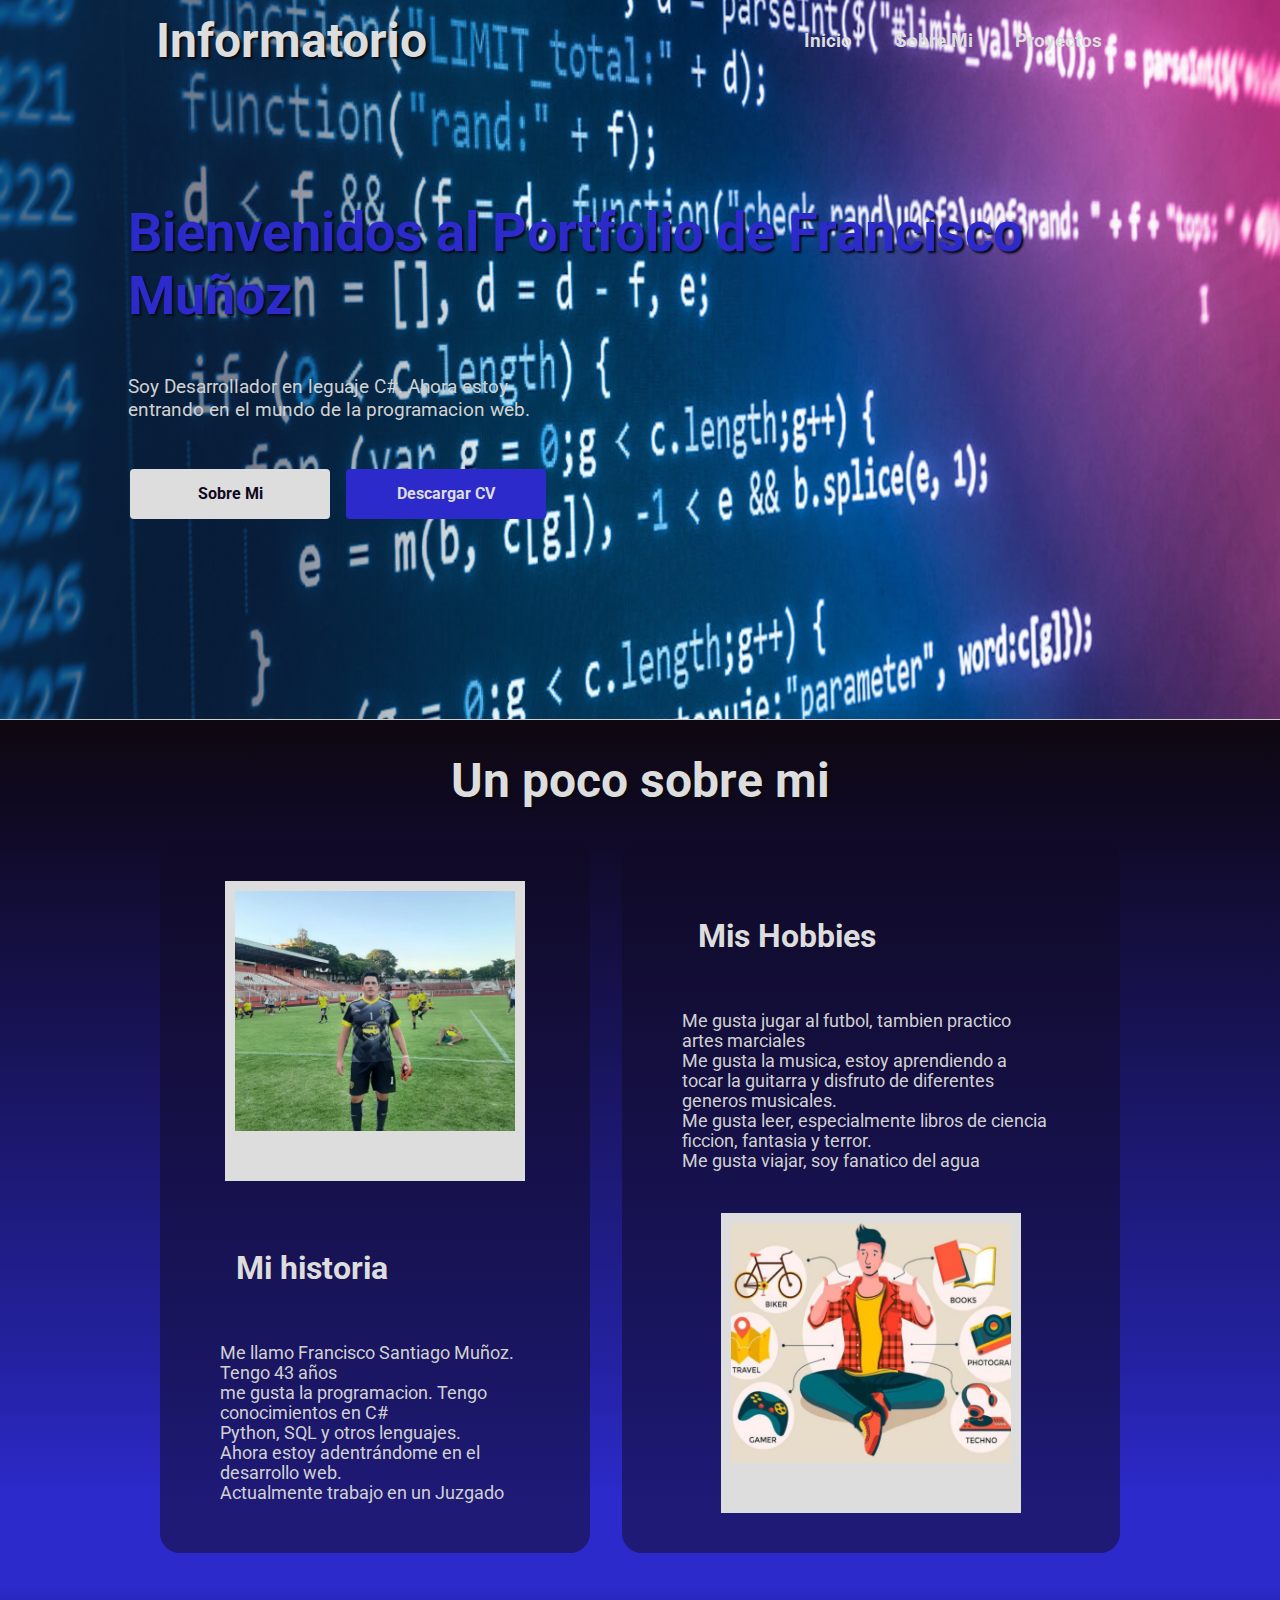
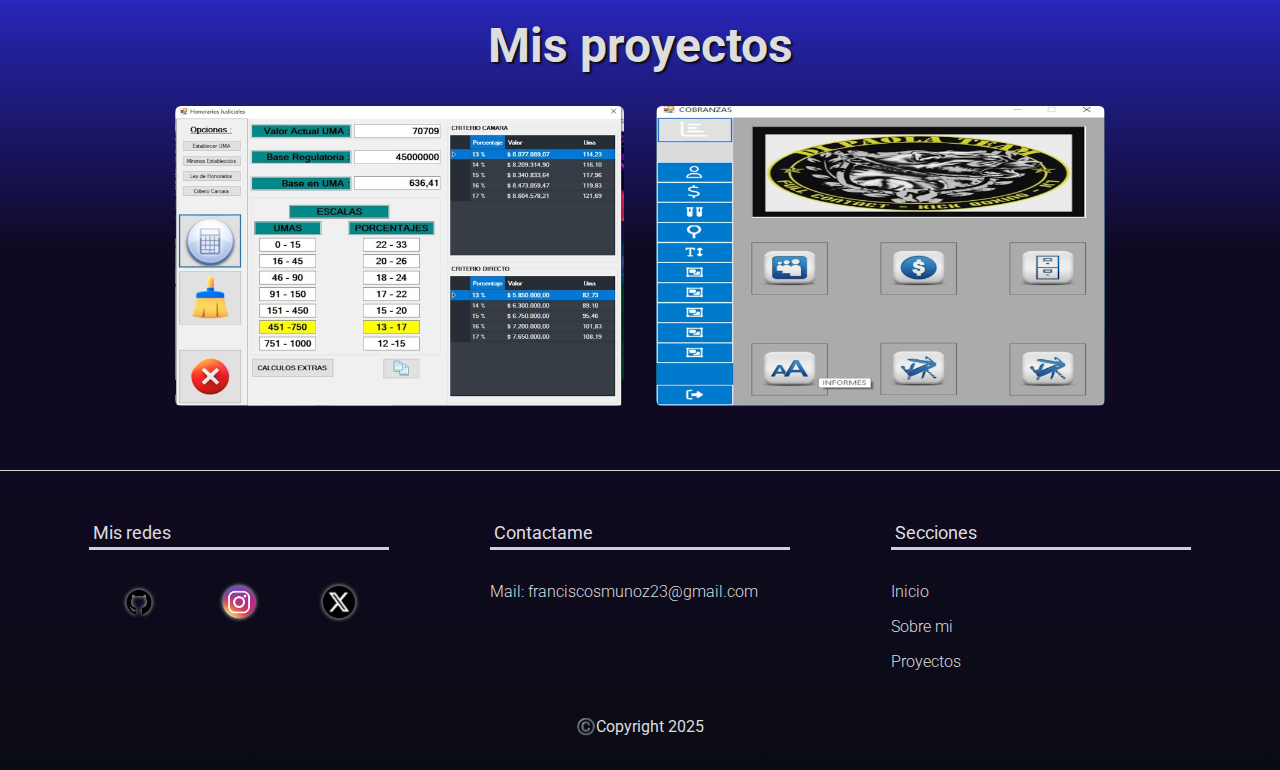
<file: index.html>
<!DOCTYPE html>
<html lang="es-ar">
<head>
    <meta charset="UTF-8">
    <meta name="viewport" content="width=device-width, initial-scale=1.0">
    <title>PORTFOLIO FRANCISCO MUÑOZ</title>
    <link rel="stylesheet" href="./style.css">
    <link rel="shortcut icon" href="favicon.ico" type="image/x-icon">
    <link rel="preconnect" href="https://fonts.googleapis.com">
    <link rel="preconnect" href="https://fonts.gstatic.com" crossorigin>
    <link href="https://fonts.googleapis.com/css2?family=Roboto:wght@300;400;700&display=swap" rel="stylesheet">
</head>
<body class="scroll">
<!-- Cabecera -->
    <header class="encabezado">
        <nav class="navegacion">
            <a class="navegacion__enlace" href="#presentacion">
                <h2 class="navegacion__titulo">Informatorio</h2>
                <ul class="enlaces">
                    <li class="enlaces__item">
                        <a class="enlaces__enlace" href="#presentacion">Inicio</a>
                    </li>
                    <li class="enlaces__item">
                        <a class="enlaces__enlace" href="#sobre-mi">Sobre Mi</a>
                    </li>
                    <li class="enlaces__item">
                        <a class="enlaces__enlace" href="#proyectos">Proyectos</a>
                    </li>
                </ul>
            </a>
        </nav>
    </header>
<!-- Main -->
    <main class="principal">
        <section class="presentacion" id="presentacion">
            <div class="presentacion__contenedor_info">
                <h1 class="presentacion__titulo">Bienvenidos al Portfolio de Francisco Muñoz</h1>
                    <p class="presentacion__parrafo">Soy Desarrollador en leguaje C#. Ahora estoy entrando en el mundo de la programacion web.</p>
                <div class="presentacion__contenedor_botones">
                    <a href="#sobre-mi" class="boton" role="button">Sobre Mi</a>
                    <a href="./assets/docs/CV.pdf" target="_blank" class="boton boton_oscuro" role="button">Descargar CV</a>
                </div>
            </div>
        </section>
<!-- Historia Personal Sobre Mi -->
        <article class="articulo sobre_mi" id="sobre-mi">
            <h2 class="articulo__titulo">Un poco sobre mi</h2>
            <div class="articulo__contenedor_descripciones">
<!-- Descripcion -->            
                <section class="seccion_descripcion">
                    <div class="seccion_descripcion__porta_retrato">
                        <img class="seccion_descripcion__imagen" src="./assets/images/profile/mi_foto.jpg" alt="Mi Foto" title="Mi Foto"/>
                    </div>
                    <div class="seccion_descripcion__info scroll scroll_fino scroll_gris" aria-label="descripcion personal">
                        <h3 class="seccion_descripcion__titulo" id="mi_historia_titulo">Mi historia</h3>
                        <p class="seccion_descripcion__parrafo" aria-label="Detalles de mi historia" aria-describedby="mi_historia_titulo">Me llamo Francisco Santiago Muñoz. Tengo 43 años </p>
                        <p class="seccion_descripcion__parrafo" aria-label="Detalles de mi historia" aria-describedby="mi_historia_titulo">me gusta la programacion. Tengo conocimientos en C#</p>
                        <p class="seccion_descripcion__parrafo" aria-label="Detalles de mi historia" aria-describedby="mi_historia_titulo">Python, SQL y otros lenguajes. Ahora estoy adentrándome en el desarrollo web.</p>
                        <p class="seccion_descripcion__parrafo" aria-label="Detalles de mi historia" aria-describedby="mi_historia_titulo">Actualmente trabajo en un Juzgado</p>
                    </div>
                </section>
<!-- Hobbies -->
                <section class="seccion_descripcion">
                    <div class="seccion_descripcion__info scroll scroll_fino scroll_gris" aria-label="descripcion personal">
                        <h3 class="seccion_descripcion__titulo" id="mis_hobbies_titulo">Mis Hobbies</h3>
                        <p class="seccion_descripcion__parrafo" aria-label="Detalles de mis hobbies" aria-describedby="mis_hobbies_titulo">Me gusta jugar al futbol, tambien practico artes marciales</p>
                        <p class="seccion_descripcion__parrafo" aria-label="Detalles de mis hobbies" aria-describedby="mis_hobbies_titulo">Me gusta la musica, estoy aprendiendo a tocar la guitarra y disfruto de diferentes generos musicales.</p>
                        <p class="seccion_descripcion__parrafo" aria-label="Detalles de mis hobbies" aria-describedby="mis_hobbies_titulo">Me gusta leer, especialmente libros de ciencia ficcion, fantasia y terror.</p>
                        <p class="seccion_descripcion__parrafo" aria-label="Detalles de mis hobbies" aria-describedby="mis_hobbies_titulo">Me gusta viajar, soy fanatico del agua</p>
                    </div>
                    <div class="seccion_descripcion__porta_retrato">
                        <img class="seccion_descripcion__imagen seccion_descripcion__imagen_variante" src="./assets/images/profile/Hobbies.jpg" alt="foto" title="selfie"/>
                    </div>
                </section>
            </div>    
        </article>
<!-- Proyectos -->
        <article class="articulo proyectos" id="proyectos">
            <h2 class="articulo__titulo">Mis proyectos</h2>
            <div class="contenedor_tarjetas_grid">
                <!-- Proyecto1 -->
                <article class="tarjeta" aria-label="presentacion de proyecto personal">
                    <img class="tarjeta__imagen" src="./assets/images/proyectos/Honorarios.jpg" alt="imagen del proyecto" title="proyecto 1"/>
                    <div class="tarjeta__contenido">
                        <h3 class="tarjeta__titulo" id="titulo_proyecto_1">Honorarios Judiciales</h3>
                        <span class="tarjeta__divisor"></span>
                        <p class="tarjeta__parrafo scroll scroll_fino" aria-label="descripcion de proyecto personal" aria-describedby="titulo_proyecto_1">
                            Sitema para efectuar el calculo de los Honorarios.
                            Se utilizar para gestionar y calcular los honorarios de los abogados de manera eficiente,
                            en las sentencias judiciales.
                            Proyecto realizado en C# con Visual Studio en el año 2023. Para la dependencia
                            judicial en la que trabajo.
                        </p>
                        <a href="pagina_en_contruccion.html" class="boton boton_oscuro" target="_blank">Ver proyecto</a>
                    </div>
                </article>
                <!-- Proyecto2 -->
                <article class="tarjeta" aria-label="presentacion de proyecto personal">
                    <img class="tarjeta__imagen" src="./assets/images/proyectos/Control_Gym.jpg" alt="imagen del proyecto" title="proyecto 2"/>
                    <div class="tarjeta__contenido">
                        <h3 class="tarjeta__titulo" id="titulo_proyecto_2">Gestion de Gymnasio</h3>
                        <span class="tarjeta__divisor"></span>
                        <p class="tarjeta__parrafo scroll scroll_fino" aria-label="descripcion de proyecto personal" aria-describedby="titulo_proyecto_2">
                            Sistema de gestion para gimnasio personalizado. Control de alumnos, profesores
                            y actividades. Permite llevar un registro detallado de la asistencia y el rendimiento
                            de los alumnos, así como gestionar las clases y los horarios de los profesores.
                            Cobro de cuotas y estadisticas de caja.
                        </p>
                        <a href="pagina_en_contruccion.html" class="boton boton_oscuro" target="_blank">Ver proyecto</a>
                    </div>
                </article>
                <!-- Proyecto3 -->
                <!-- <article class="tarjeta" aria-label="presentacion de proyecto personal">
                    <img class="tarjeta__imagen" src="./assets/images/proyectos/calendario.jpg" alt="imagen del proyecto" title="proyecto 3"/>
                    <div class="tarjeta__contenido">
                        <h3 class="tarjeta__titulo" id="titulo_proyecto_3">Proyecto 3</h3>
                        <span class="tarjeta__divisor"></span>
                        <p class="tarjeta__parrafo scroll scroll_fino" aria-label="descripcion de proyecto personal" aria-describedby="titulo_proyecto_1">
                            Lorem ipsum dolor sit amet consectetur adipisicing elit. 
                            Mollitia voluptatem nostrum totam inventore beatae reiciendis 
                            sunt quod, libero obcaecati non dolores incidunt ipsam nisi quas
                            esse dicta. Repellendus, fuga enim?
                        </p>
                        <a href="#" class="boton boton_oscuro" target="_blank">Ver proyecto</a>
                    </div>
                </article> -->
                <!-- Proyecto4 -->
                <!-- <article class="tarjeta" aria-label="presentacion de proyecto personal">
                    <img class="tarjeta__imagen" src="./assets/images/proyectos/clima.jpg" alt="imagen del proyecto" title="proyecto 4"/>
                    <div class="tarjeta__contenido">
                        <h3 class="tarjeta__titulo" id="titulo_proyecto_4">Proyecto 4</h3>
                        <span class="tarjeta__divisor"></span>
                        <p class="tarjeta__parrafo scroll scroll_fino" aria-label="descripcion de proyecto personal" aria-describedby="titulo_proyecto_4">
                            Lorem ipsum dolor sit amet consectetur adipisicing elit. 
                            Mollitia voluptatem nostrum totam inventore beatae reiciendis 
                            sunt quod, libero obcaecati non dolores incidunt ipsam nisi quas
                            esse dicta. Repellendus, fuga enim?
                        </p>
                        <a href="#" class="boton boton_oscuro" target="_blank">Ver proyecto</a>
                    </div>
                </article> -->
                <!-- Proyecto 5 -->
                <!-- <article class="tarjeta" aria-label="presentacion de proyecto personal">
                    <img class="tarjeta__imagen" src="./assets/images/proyectos/calculadora.jpg" alt="imagen del proyecto" title="proyecto 5"/>
                    <div class="tarjeta__contenido">
                        <h3 class="tarjeta__titulo" id="titulo_proyecto_5">Proyecto 5</h3>
                        <span class="tarjeta__divisor"></span>
                        <p class="tarjeta__parrafo scroll scroll_fino" aria-label="descripcion de proyecto personal" aria-describedby="titulo_proyecto_5">
                            Lorem ipsum dolor sit amet consectetur adipisicing elit. 
                            Mollitia voluptatem nostrum totam inventore beatae reiciendis 
                            sunt quod, libero obcaecati non dolores incidunt ipsam nisi quas
                            esse dicta. Repellendus, fuga enim?
                        </p>
                        <a href="#" class="boton boton_oscuro" target="_blank">Ver proyecto</a>
                    </div>
                </article> -->
            </div>
        </article>
    </main>

    <footer class="pie_de_pagina" role="contentinfo">
        <div class="pie_de_pagina__columna">
            <h4 class="pie_de_pagina__titulo_columna">Mis redes</h4>
            <ul class="enlaces enlaces_redes">
                <li class="enlaces__item">
                    <a class="enlaces__enlace enlaces__enlace_footer" href="https://github.com/Francisco" target="_blank">
                        <img class="enlaces__icono" src="./assets/images/logos/github-logo.png" alt="logo de github" title="github"/>
                    </a>
                </li>
                <li class="enlaces__item">
                    <a class="enlaces__enlace enlaces__enlace_footer" href="https://www.instagram.com/franciscosmunoz/" target="_blank">
                        <img class="enlaces__icono" src="./assets/images/logos/ig-logo.png" alt="logo de instagram" title="instagram"/>
                    </a>
                </li>
                <li class="enlaces__item">
                    <a class="enlaces__enlace enlaces__enlace_footer" href="https://twitter.com/franciscosmunoz" target="_blank">
                        <img class="enlaces__icono" src="./assets/images/logos/x-logo.png" alt="logo de X" title="X"/>
                    </a>
                </li>
            </ul>
        </div>
        <!--<div class="pie_de_pagina__columna">
            <h4 class="pie_de_pagina__titulo_columna">Contactame</h4>
            <ul class="enlaces enlaces_vertical">
                <li class="enlaces__item">
                    <a class="enlaces__enlace enlaces__enlace_footer" href="https://www.linkedin.com/in/franciscosmunoz/" target="_blank">
                        <img class="enlaces__icono" src="./assets/images/logos/linkedin-logo.png" alt="logo de LinkedIn" title="LinkedIn"/>
                    </a>
                </li>
            </ul>
        </div>*/-->
        <div class="pie_de_pagina__columna">
            <h4 class="pie_de_pagina__titulo_columna">Contactame</h4>
            <ul class="enlaces enlaces_vertical">
                <li class="enlaces__item">
                    <a class="enlaces__enlace enlaces__enlace_footer" href="mailto:franciscosmunoz23@gmail.com" target="_blank">Mail: franciscosmunoz23@gmail.com</a>
                </li>
            </ul>
        </div>
        <div class="pie_de_pagina__columna" role="navigation">
            <h4 class="pie_de_pagina__titulo_columna">Secciones</h4>
            <ul class="enlaces enlaces_vertical">
                <li class="enlaces__item">
                    <a class="enlaces__enlace enlaces__enlace_footer" href="#presentacion">Inicio</a>
                </li>
                <li class="enlaces__item">
                    <a class="enlaces__enlace enlaces__enlace_footer" href="#sobre-mi">Sobre mi</a>
                </li>
                <li class="enlaces__item">
                    <a class="enlaces__enlace enlaces__enlace_footer" href="#proyectos">Proyectos</a>
                </li>
            </ul>
        </div>
        <div class="pie_de_pagina__copyright">
            <p>©️Copyright 2025</p>
        </div>
    </footer>
</body>
</html>
</file>
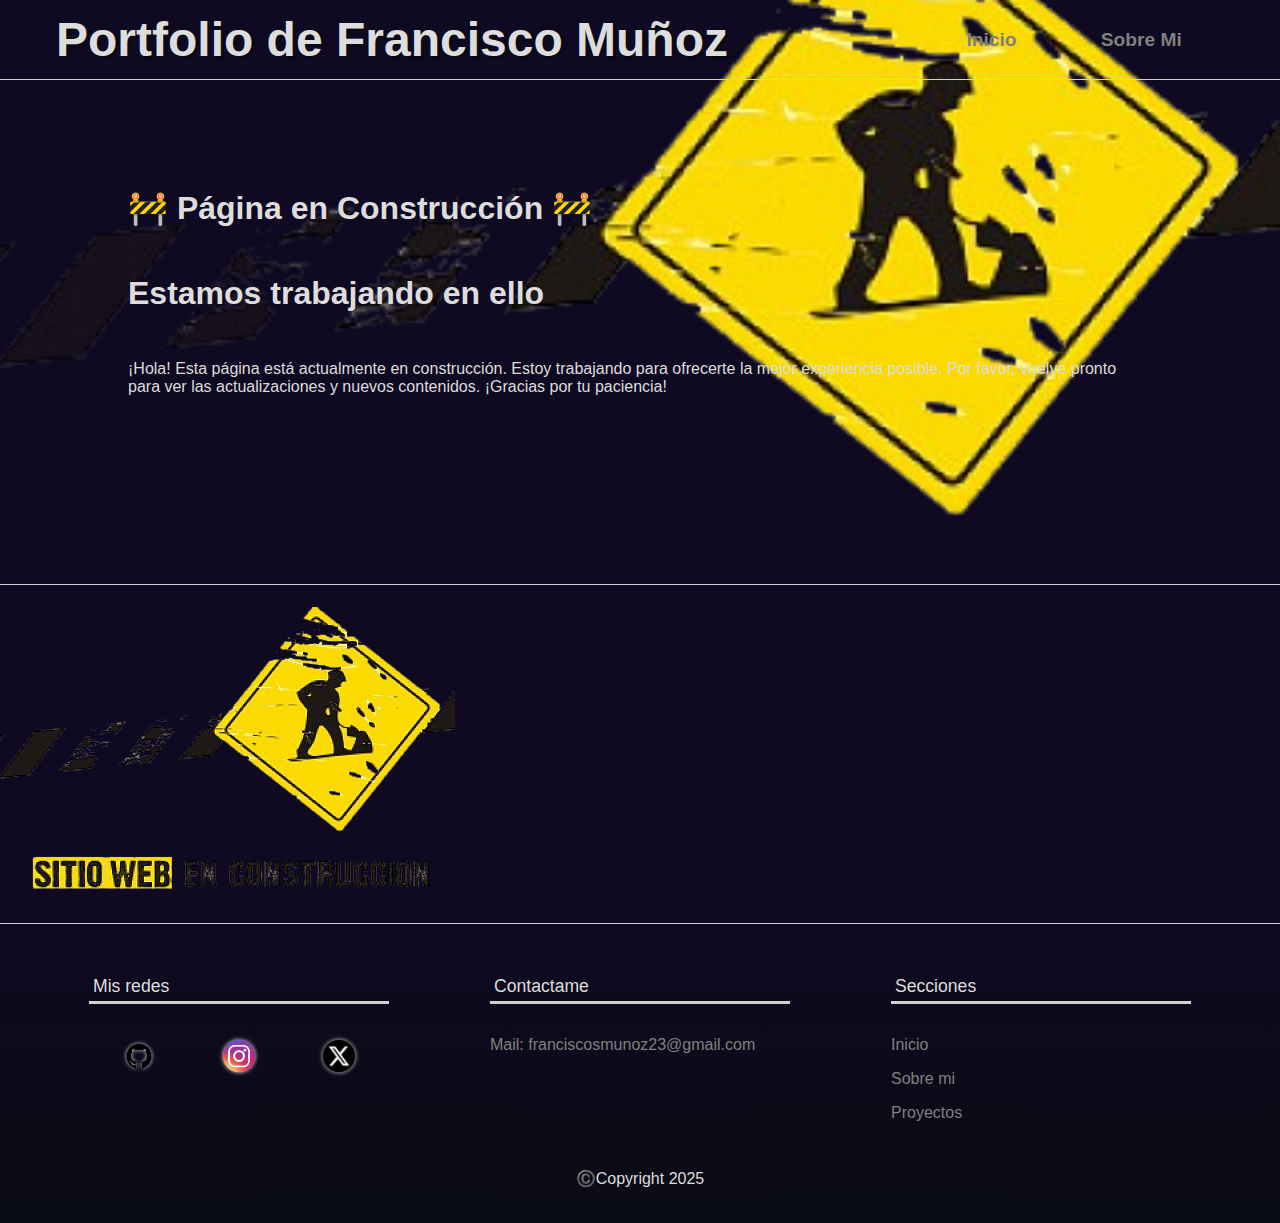
<file: pagina_en_contruccion.html>
<!DOCTYPE html>
<html lang="es-ar">
<head>
    <meta charset="UTF-8">
    <meta name="viewport" content="width=device-width, initial-scale=1.0">
    <title>PAGINA EN CONSTRUCCION</title>
    <link rel="stylesheet" href="./styles_pagina_en_construccion.css">
    <link rel="shortcut icon" href="favicon.ico" type="image/x-icon">
</head>
<body class="scroll">
<!-- Cabecera -->
    <header class="encabezado">
        <nav class="navegacion">
            <a class="navegacion__enlace" href="#index.html" aria-label="Ir a la página de inicio">
                <h2 class="navegacion__titulo">Portfolio de Francisco Muñoz</h2>
                <ul class="enlaces">
                    <li class="enlaces__item">
                        <a class="enlaces__enlace" href="index.html">Inicio</a>
                    </li>
                    <li class="enlaces__item">
                        <a class="enlaces__enlace" href="index.html#sobre-mi">Sobre Mi</a>
                    </li>
                </ul>
            </a>
        </nav>
    </header>
<!-- Main -->
    <main class="principal">
        <section class="presentacion" id="presentacion">
            <div class="presentacion__contenedor_info">
                <h1 class="en_construccion__titulo">🚧 Página en Construcción 🚧</h1>
                <h1 class="en_construccion__subtitulo">Estamos trabajando en ello</h1>
                    <p class="en_construccion__texto">¡Hola! Esta página está actualmente en construcción. Estoy trabajando para ofrecerte la mejor experiencia posible. Por favor, vuelve pronto para ver las actualizaciones y nuevos contenidos. ¡Gracias por tu paciencia!</p>                     
        </section>
        <section class="seccion_descripcion">
            <div class="seccion_descripcion__porta_retrato">
                <img class="seccion_descripcion__imagen" src="./assets/images/profile/Sitio-en-construccion.png" alt="Mi Foto" title="Mi Foto"/>
            </div>
        </section>
    </main>

    <footer class="pie_de_pagina" role="contentinfo">
        <div class="pie_de_pagina__columna">
            <h4 class="pie_de_pagina__titulo_columna">Mis redes</h4>
            <ul class="enlaces enlaces_redes">
                <li class="enlaces__item">
                    <a class="enlaces__enlace enlaces__enlace_footer" href="https://github.com/Francisco" target="_blank">
                        <img class="enlaces__icono" src="./assets/images/logos/github-logo.png" alt="logo de github" title="github"/>
                    </a>
                </li>
                <li class="enlaces__item">
                    <a class="enlaces__enlace enlaces__enlace_footer" href="https://www.instagram.com/franciscosmunoz/" target="_blank">
                        <img class="enlaces__icono" src="./assets/images/logos/ig-logo.png" alt="logo de instagram" title="instagram"/>
                    </a>
                </li>
                <li class="enlaces__item">
                    <a class="enlaces__enlace enlaces__enlace_footer" href="https://twitter.com/franciscosmunoz" target="_blank">
                        <img class="enlaces__icono" src="./assets/images/logos/x-logo.png" alt="logo de X" title="X"/>
                    </a>
                </li>
            </ul>
        </div>

        <div class="pie_de_pagina__columna">
            <h4 class="pie_de_pagina__titulo_columna">Contactame</h4>
            <ul class="enlaces enlaces_vertical">
                <li class="enlaces__item">
                    <a class="enlaces__enlace enlaces__enlace_footer" href="mailto:franciscosmunoz23@gmail.com" target="_blank">Mail: franciscosmunoz23@gmail.com</a>
                </li>
            </ul>
        </div>

        <div class="pie_de_pagina__columna" role="navigation">
            <h4 class="pie_de_pagina__titulo_columna">Secciones</h4>
            <ul class="enlaces enlaces_vertical">
                <li class="enlaces__item">
                    <a class="enlaces__enlace enlaces__enlace_footer" href="index.html#inicio">Inicio</a>
                </li>
                <li class="enlaces__item">
                    <a class="enlaces__enlace enlaces__enlace_footer" href="index.html#sobre-mi">Sobre mi</a>
                </li>
                <li class="enlaces__item">
                    <a class="enlaces__enlace enlaces__enlace_footer" href="index.html#proyectos">Proyectos</a>
                </li>
            </ul>
        </div>

        <div class="pie_de_pagina__copyright">
            <p>©️Copyright 2025</p>
        </div>

    </footer>
</body>
</html>
</file>
<file: style.css>
/* declaraccion de las variables a utilizar */
:root {
  /* colors */
  --texto-primario: #dddddd;
  --texto-secundario: #d1d1d1;
  --fondo-primario: #0f0921;
  --fondo-primario-transparente: #0f092180;
  --fondo-secundario: #0a0c13;
  --color-primario: #2c2acb;
  --color-primario-apagado: #2422a3;
  --color-secundario: #9b70f9;
  --color-terciario: #6f6f6f;

  /* sizes */
  --presentacion-titulo-tamanio: 4rem;
  --presentacion-titulo-tamanio-grande: 3.4rem;
  --presentacion-descripcion-tamanio: 1.2rem;
  --titulo-tamanio: 3rem;
  --sub-titulo-tamanio: 2rem;
  --texto-tamanio: 1.1rem;
  --enlaces-tamanio: 1.2rem;
  --texto-peso-grueso: 700;
  --texto-peso-regular: 400;
  --texto-peso-fino: 300;
}

*{
  box-sizing: border-box;
  padding: 0;
  margin: 0;
  color: var(--texto-primario);
  scroll-behavior: smooth;
  font-family: "Roboto", sans-serif;
  font-style: normal;
}

html {
  scroll-behavior: smooth;
  background-color: var(--fondo-primario);
}

body {
  min-height: 100%;
  display: flex;
  position: relative;
  flex-direction: column;
  justify-content: space-between;
}

.encabezado {
  position: absolute;
  width: 100%;
  left: 0;
  top: 0;
}

.navegacion {
  height: 80px;
  display: flex;
  justify-content: space-around;
  align-items: center;
  background-color: transparent;
}

.navegacion__enlace {
  text-decoration: none;
}

.navegacion__titulo {
  font-size: var(--titulo-tamanio);
  text-shadow: 2px 2px 2px var(--fondo-secundario);
}

/*Encabezado*/
.encabezado {
  position: absolute;
  width: 100%;
  left: 0;
  top: 0;
}

.navegacion {
  height: 80px;
  display: flex;
  justify-content: space-around;
  align-items: center;
  background-color: transparent;
}

.navegacion__enlace {
  text-decoration: none;
}

.navegacion__titulo {
  font-size: var(--titulo-tamanio);
  text-shadow: 2px 2px 2px var(--fondo-secundario);
}

/*Principal*/
.principal {
  background-color: var(--fondo-primario);
}

.presentacion{
  width: 100%;
  height: 80vh;
  background-image: url('assets/images/profile/Fondo1.jpg');
  background-size: cover;
  background-position: center;
  border-bottom: 1px solid var(--texto-secundario);
}

.presentacion__contenedor_info {
  width: 100%;
  height: 100%;
  padding: 10%;
  display: flex;
  flex-direction: column;     /*elementos posicionados en columnas*/
  justify-content: center;    /*contenido en el eje vertical va a estar centrado*/
  align-items: flex-start;    /*eje horizontal se van a alinear al comienzo*/
  gap: 3rem;                  /*separación entre elementos*/
  background: linear-gradient( 90deg,  var(--fondo-primario-transparente) 20%, transparent 40%);
}
.presentacion__contenedor_botones {
  width: 420px;
  display: flex;
  justify-content: center;    /*contenido centrado en el eje ppal*/
  gap: 1rem;                  /*elementos de este contenedor se separan por 1 rem*/
}

.presentacion__titulo {
  font-size: var(--presentacion-titulo-tamanio);
  color: var(--color-primario);
  text-shadow: 2px 2px 2px var(--fondo-secundario);
  animation: cambiar-color 8s linear infinite alternate;
}

.presentacion__parrafo {
  max-width: 460px;
  font-size: var(--presentacion-descripcion-tamanio);
  color: var(--texto-secundario);
  text-wrap: pretty;                /*permite modificar como se comporta el texto cuando tengo varias lineas*/
}

/* Articulos */
.articulo {
  width: 100%;
  height: 100vh;
  padding: 2rem 10rem;
  display: flex;
  flex-direction: column;
  justify-content: space-evenly;
  align-items: center;
  gap: 1rem;
}

.sobre_mi {
  background: linear-gradient(180deg,rgb(15 8 16) 0%,
    var(--fondo-primario) 10%,
    var(--color-primario-apagado) 75%,
    var(--color-primario) 90%);
}

.proyectos {
  background: linear-gradient(180deg,var(--color-primario) 0%,var(--color-primario-apagado) 10%,var(--fondo-primario) 55%);
  /*height: max-content;*/
}

.articulo__titulo {
  font-size: var(--titulo-tamanio);
  text-align: center;
  margin-bottom: 1rem;
  text-shadow: 2px 2px 2px var(--fondo-secundario);
}
.articulo__contenedor_descripciones {
  display: flex;
  justify-content: center;
  gap: 2rem;
}

/* seccion descripcion */
.seccion_descripcion {
  position: relative;
  display: flex;
  flex-direction: column;
  justify-content: center;
  align-items: center;
  gap: 2rem;
  padding: 40px;
  background-color: var(--fondo-primario-transparente);
  border-radius: 20px;
}

/*LAS IMAGENES*/
.seccion_descripcion__porta_retrato {
  height: 300px;
  width: 300px;
  padding: 10px;
  background-color: transparent;
  cursor: pointer;
}

.seccion_descripcion__imagen {
  /*width: 100%;
  height: 240px;
  object-fit: cover;*/
  width: 300px;
  height: 300px;
  padding: 10px;
  padding-bottom: 50px;
  background-color: var(--texto-primario);
  position: absolute;
  top: 40px;
  left: 50%;
  transform: translateX(-50%);
  object-fit: cover;
  transition: left 0.3s ease, right 0.3s ease, top 0.3s ease, bottom 0.3s ease,
    width 0.3s ease, height 0.3s ease, padding 0.3s ease,
    background-color 0.3s ease, transform 0.3s ease,
    border-radius 0.1s 0.2s ease;
}

.seccion_descripcion__imagen_variante {
  top: auto;
  bottom: 40px;
}

.seccion_descripcion__imagen:hover,
.seccion_descripcion__imagen:focus {
  width: 100%;
  height: 100%;
  padding: 10px;
  background-color: var(--texto-primario);
  left: 0;
  top: 0;
  border-radius: 20px;
  transform: translateX(0);
}

.seccion_descripcion__imagen_variante:hover,
.seccion_descripcion__imagen_variante:focus {
  top: auto;
  bottom: 0;
}

.seccion_descripcion__info {
  display: flex;
  flex-direction: column;
  max-width: 800px;
  max-height: 300px;
  align-items: flex-start;
  overflow-y: auto;
  overflow-x: hidden;
  padding: 20px;
}

.seccion_descripcion__titulo {
  font-size: var(--sub-titulo-tamanio);
  padding: 1rem;
  margin-bottom: 40px;
}

.seccion_descripcion__parrafo {
  font-size: var(--texto-tamanio);
  color: var(--texto-secundario);
  text-wrap: pretty;
}

/* Pie de pagina */
.pie_de_pagina {
  width: 100%;
  height: 300px;
  display: flex;
  padding: 20px;
  padding-top: 3rem;
  justify-content: space-evenly;
  align-items: flex-start;
  flex-wrap: wrap;
  gap: 2rem;
  background-color: var(--fondo-primario);
  background: linear-gradient(180deg, var(--fondo-primario) 0%, var(--fondo-secundario) 100%);
  border-top: 1px solid var(--texto-secundario);
}

.pie_de_pagina__columna {
  flex-basis: 300px;
  min-height: 100px;
  display: flex;
  flex-direction: column;
  justify-content: flex-start;
  align-items: flex-start;
  gap: 2rem;
}

.pie_de_pagina__copyright {
  flex-basis: 100%;
  display: flex;
  justify-content: center;
  align-items: center;
}

.pie_de_pagina__titulo_columna {
  width: 100%;
  font-size: var(--texto-tamanio);
  font-weight: var(--texto-peso-regular);
  padding: 4px;
  border-bottom: 3px solid var(--texto-secundario);
}

/* Enlaces */
.enlaces {
  width: 30%;
  display: flex;
  justify-content: space-around;
  align-items: center;
}

.enlaces_redes {
  width: 100%;
}

.enlaces_vertical {
  width: 100%;
  flex-direction: column;
  gap: 1rem;
  align-items: flex-start;
}

.enlaces__item {
  list-style: none;
}

.enlaces__enlace {
  font-size: var(--enlaces-tamanio);
  font-weight: var(--texto-peso-grueso);
  color: var(--texto-primario);
  text-decoration: none;
  transition: color 0.3s ease;
}

.enlaces__enlace_footer {
  font-size: var(--enlaces-tamanio-pequenio);
  font-weight: var(--texto-peso-fino);
}

.enlaces__icono {
  width: 40px;
  aspect-ratio: 1;
  filter: drop-shadow(0px 0px 2px var(--texto-primario));
}

.enlaces__icono:hover,
.enlaces__icono:focus {
  filter: drop-shadow(0px 0px 4px var(--texto-primario));
}
.enlaces__enlace:hover,
.enlaces__enlace:focus {
  color: var(--color-primario);
}

/* Botones */
.boton {
  display: flex;
  justify-content: center;
  align-items: center;
  width: 200px;
  height: 50px;
  font-weight: var(--texto-peso-grueso);
  text-decoration: none;
  background-color: var(--texto-primario);
  color: var(--fondo-primario);
  border-radius: 4px;
  transition: background-color 0.3s ease, color 0.3s ease;
}

.boton:hover,
.boton:focus {
  color: var(--texto-primario);
  background-color: var(--color-primario-apagado);
}

.boton_oscuro {
  color: var(--texto-primario);
  background-color: var(--color-primario);
}

.boton_oscuro:hover,
.boton_oscuro:focus {
  color: var(--texto-primario);
  background-color: var(--color-primario-apagado);
}

/* Tarjetas */  
.contenedor_tarjetas_grid {
  display: grid;
  grid-template-columns: 1fr 1fr;       /*Cantidad de columnas*/
  grid-template-rows: 1fr auto;              /*Cantidad de filas*/
  gap: 2rem;
}

.tarjeta {
  max-width: 600px;
  height: 300px;
  background-color: var(--fondo-primario-transparente);
  border-radius: 0.375rem;
  box-shadow: 0 0 8px var(--color-primario-transparente);   /*Sombra*/
  overflow: hidden;
  /*display: flex;*/
  position: relative;
  transition: box-shadow 0.3s ease;
}

.tarjeta__contenido {
  /*padding: 0 2rem;
  display: flex;
  flex-direction: column;
  justify-content: center;
  align-items: flex-start;
  gap: 10px;*/
  position: absolute;
  left: 0;
  top: 0;
  height: 100%;
  width: 100%;
  padding: 0 2rem;
  display: flex;
  flex-direction: column;
  justify-content: center;
  align-items: flex-start;
  gap: 10px;
  background-color: var(--fondo-primario-transparente);
  backdrop-filter: blur(4px);
  opacity: 0;
  transition: opacity 0.3s ease;
}

.tarjeta__contenido .boton {
  align-self: flex-end;
}

.tarjeta__titulo {
  font-size: var(--sub-titulo-tamanio);
}

.tarjeta__divisor {
  width: 100%;
  height: 2px;
  background-color: var(--color-primario);
}

.tarjeta__parrafo {
  font-size: var(--texto-tamanio);
  color: var(--texto-secundario);
  overflow: auto;
  flex-basis: 150px;
  text-wrap: pretty;
}
.tarjeta__imagen {
  height: 100%;
  width: 100%;
  object-fit: cover;
  transition: transform 0.3s ease-in;
}

.tarjeta:hover,
.tarjeta:focus {
  box-shadow: 0px 0px 12px var(--fondo-secundario);
}

.tarjeta:hover > .tarjeta__imagen,
.tarjeta:focus > .tarjeta__imagen {
  transform: scale(1.2);
}

.tarjeta:hover > .tarjeta__contenido,
.tarjeta:focus > .tarjeta__contenido {
  opacity: 1;
} 
/* Scroll personalizado */
.scroll {
  scrollbar-width: auto;
  scrollbar-color: var(--color-primario) transparent;
}

.scroll_fino {
  stroke-width: thin;
}

.scroll_gris {
  scrollbar-color: var(--color-terciario) transparent;
}

/*Responsive - Media Queries*/
@media (max-width: 1700px) {
  .presentacion__titulo {
    font-size: var(--presentacion-titulo-tamanio-grande);
  }

  .articulo {
    height: max-content;
    justify-content: flex-start;
  }

  .tarjeta__contenido .boton {
    align-self: center;
  }
}

@media (max-width: 1200px) {
.presentacion__contenedor_info{
  justify-content: flex-end;
  background: linear-gradient(90deg, var(--fondo-primario-transparente) 40%, transparent 60%);
}

.contenedor_tarjetas_grid{
  grid-template-columns: 1fr 1fr;
  grid-template-rows: 1fr 1fr auto;
}

.articulo__contenedor_descripciones{
  display: flex;
  flex-direction: column;
  justify-content: center;
}

.seccion_descripcion{
  height: max-content;
  gap: 1rem;
}

.seccion_descripcion__info{
  height: 300px;
}

.pie_de_pagina{
  height: max-content;
  justify-content: flex-start;
}
}

@media (max-width: 992px) {
.presentacion__contenedor_info{
  justify-content: flex-end;
  background: linear-gradient(90deg, var(--fondo-primario-transparente) 40%, transparent 80%);
}

.boton {
  width: 140px;
}

.articulo{
  padding: 2rem 6rem;
}
}

@media (max-width: 768px) {
  .navegacion{
    height: 120px;
    display: flex;
    flex-direction: column;
    background-color: var(--fondo-primario-transparente);
  }

  .enlaces{
    width: 80%;
  }

  .enlaces_redes{
    width: 100%;
  }

  .enlaces_vertical{
    width: 100%;
  }

  .articulo{
    padding: 2rem;
    overflow-x: hidden;
  }

  .tarjeta__contenido .boton {
    align-self: center;
  }

  .pie_de_pagina{
    flex-direction: column;
    justify-content: flex-start;
    align-items: center;
  }

  .pie_de_pagina__columna{
    flex-basis: 150%;
    width: 100%;
  }
}

@media (max-width: 576px) {
  .presentacion__titulo {
    font-size: var(--titulo-tamanio);
  }

  .presentacion__contenedor_botones {
    justify-content: flex-start;
    width: 100%;
  }

  .seccion_descripcion {
    padding: 20px;
  }

  .seccion_descripcion__info {
    padding: 10px;
  }

  .seccion_descripcion__imagen {
    top: 20px;
  }

  .seccion_descripcion__imagen:hover, 
  .seccion_descripcion__imagen:focus {
    object-fit: contain;
  }

  .seccion_descripcion__imagen_variante {
    top: auto;
    bottom: 20px;
  }

  .contenedor_tarjetas_grid {
    grid-template-columns: 1fr;
    grid-template-rows: 1fr auto;
  }

  .boton{
    width: 120px;
  }
}

/*Animaciones*/
@keyframes cambiar-color {
  0% {
    color: var(--texto-primario);
    filter: drop-shadow(0 0 6px var(--fondo-primario));
  }
  50% {
    color: var(--color-primario);
    filter: none;
  }
  100% {
    filter: drop-shadow(0 0 6px var(--color-primario));
    color: var(--color-secundario);

  }
}
</file>
<file: styles_pagina_en_construccion.css>
/* declaraccion de las variables a utilizar */
:root {
  /* colors */
  --texto-primario: #dddddd;
  --texto-secundario: #d1d1d1;
  --fondo-primario: #0f0921;
  --fondo-primario-transparente: #0f092180;
  --fondo-secundario: #0a0c13;
  --color-primario: #2c2acb;
  --color-primario-apagado: #2422a3;
  --color-secundario: #9b70f9;
  --color-terciario: #6f6f6f;

  /* sizes */
  --presentacion-titulo-tamanio: 4rem;
  --presentacion-titulo-tamanio-grande: 3.4rem;
  --presentacion-descripcion-tamanio: 1.2rem;
  --titulo-tamanio: 3rem;
  --sub-titulo-tamanio: 2rem;
  --texto-tamanio: 1.1rem;
  --enlaces-tamanio: 1.2rem;
  --texto-peso-grueso: 700;
  --texto-peso-regular: 400;
  --texto-peso-fino: 300;
}

*{
  box-sizing: border-box;
  padding: 0;
  margin: 0;
  color: var(--texto-primario);
  scroll-behavior: smooth;
  font-family: sans-serif;
  font-style: normal;
}

html {
  scroll-behavior: smooth;
  background-color: var(--fondo-primario);
}

body {
  min-height: 100%;
  display: flex;
  position: relative;
  flex-direction: column;
  justify-content: space-between;
}

.encabezado {
  position: absolute;
  width: 100%;
  left: 0;
  top: 0;
}

.navegacion {
  height: 80px;
  display: flex;
  justify-content: space-around;
  align-items: center;
  background-color: transparent;
}

.navegacion__enlace {
  text-decoration: none;
}

.navegacion__titulo {
  font-size: var(--titulo-tamanio);
  text-shadow: 2px 2px 2px var(--fondo-secundario);
}

/*Encabezado*/
.encabezado {
  position: absolute;
  width: 100%;
  left: 0;
  top: 0;
}

.navegacion {
  height: 80px;
  display: flex;
  justify-content: space-around;
  align-items: center;
  background-color: transparent;
  border-bottom: 1px solid var(--texto-secundario);
}

.navegacion__enlace {
  text-decoration: none;
}

.navegacion__titulo {
  font-size: var(--titulo-tamanio);
  text-shadow: 2px 2px 2px var(--fondo-secundario);
}

/*Principal*/
.principal {
  background-color: var(--fondo-primario);
}

.presentacion{
  width: 100%;
  height: 65vh;
  background-image: url('assets/images/profile/Sitio-en-construccion.png');
  background-size: cover;
  background-position: center;
  border-bottom: 1px solid var(--texto-secundario);
}

.presentacion__contenedor_info {
  width: 100%;
  height: 100%;
  padding: 10%;
  display: flex;
  flex-direction: column;     /*elementos posicionados en columnas*/
  justify-content: center;    /*contenido en el eje vertical va a estar centrado*/
  align-items: flex-start;    /*eje horizontal se van a alinear al comienzo*/
  gap: 3rem;                  /*separación entre elementos*/
  background: linear-gradient( 90deg,  var(--fondo-primario-transparente) 20%, transparent 40%);
}

.presentacion__titulo {
  font-size: var(--presentacion-titulo-tamanio);
  color: var(--color-primario);
  text-shadow: 2px 2px 2px var(--fondo-secundario);
  animation: cambiar-color 8s linear infinite alternate;
}

.en_construccion__imagen{
  width: 100%;
  height: 100vh;
  background-image: url('assets/paginas/images/Sitio-en-construccion.png');
  background-size: cover;
  background-position: center;
} 

/* Pie de pagina */
.pie_de_pagina {
  width: 100%;
  height: 300px;
  display: flex;
  padding: 20px;
  padding-top: 3rem;
  justify-content: space-evenly;
  align-items: flex-start;
  flex-wrap: wrap;
  gap: 2rem;
  background-color: var(--fondo-primario);
  background: linear-gradient(180deg, var(--fondo-primario) 0%, var(--fondo-secundario) 100%);
  border-top: 1px solid var(--texto-secundario);
}

.pie_de_pagina__columna {
  flex-basis: 300px;
  min-height: 100px;
  display: flex;
  flex-direction: column;
  justify-content: flex-start;
  align-items: flex-start;
  gap: 2rem;
}

.pie_de_pagina__copyright {
  flex-basis: 100%;
  display: flex;
  justify-content: center;
  align-items: center;
}

.pie_de_pagina__titulo_columna {
  width: 100%;
  font-size: var(--texto-tamanio);
  font-weight: var(--texto-peso-regular);
  padding: 4px;
  border-bottom: 3px solid var(--texto-secundario);
}

/* Enlaces */
.enlaces {
  width: 30%;
  display: flex;
  justify-content: space-around;
  align-items: center;
}

.enlaces_redes {
  width: 100%;
}

.enlaces_vertical {
  width: 100%;
  flex-direction: column;
  gap: 1rem;
  align-items: flex-start;
}

.enlaces__item {
  list-style: none;
}

.enlaces__enlace {
  font-size: var(--enlaces-tamanio);
  font-weight: var(--texto-peso-grueso);
  color: gray ;/*var(--texto-primario);*/
  text-decoration: none;
  transition: color 0.3s ease;
}

.enlaces__enlace_footer {
  font-size: var(--enlaces-tamanio-pequenio);
  font-weight: var(--texto-peso-fino);
}

.enlaces__icono {
  width: 40px;
  aspect-ratio: 1;
  filter: drop-shadow(0px 0px 2px var(--texto-primario));
}

.enlaces__icono:hover,
.enlaces__icono:focus {
  filter: drop-shadow(0px 0px 4px var(--texto-primario));
}
.enlaces__enlace:hover,
.enlaces__enlace:focus {
  color: var(--color-primario);
}

/* Botones */
.boton {
  display: flex;
  justify-content: center;
  align-items: center;
  width: 200px;
  height: 50px;
  font-weight: var(--texto-peso-grueso);
  text-decoration: none;
  background-color: var(--texto-primario);
  color: var(--fondo-primario);
  border-radius: 4px;
  transition: background-color 0.3s ease, color 0.3s ease;
}

.boton:hover,
.boton:focus {
  color: var(--texto-primario);
  background-color: var(--color-primario-apagado);
}

.boton_oscuro {
  color: var(--texto-primario);
  background-color: var(--color-primario);
}

.boton_oscuro:hover,
.boton_oscuro:focus {
  color: var(--texto-primario);
  background-color: var(--color-primario-apagado);
}

/* Tarjetas */  
.contenedor_tarjetas_grid {
  display: grid;
  grid-template-columns: 1fr 1fr;       /*Cantidad de columnas*/
  grid-template-rows: 1fr auto;              /*Cantidad de filas*/
  gap: 2rem;
}

.tarjeta {
  max-width: 600px;
  height: 300px;
  background-color: var(--fondo-primario-transparente);
  border-radius: 0.375rem;
  box-shadow: 0 0 8px var(--color-primario-transparente);   /*Sombra*/
  overflow: hidden;
  /*display: flex;*/
  position: relative;
  transition: box-shadow 0.3s ease;
}

.tarjeta__contenido {
  /*padding: 0 2rem;
  display: flex;
  flex-direction: column;
  justify-content: center;
  align-items: flex-start;
  gap: 10px;*/
  position: absolute;
  left: 0;
  top: 0;
  height: 100%;
  width: 100%;
  padding: 0 2rem;
  display: flex;
  flex-direction: column;
  justify-content: center;
  align-items: flex-start;
  gap: 10px;
  background-color: var(--fondo-primario-transparente);
  backdrop-filter: blur(4px);
  opacity: 0;
  transition: opacity 0.3s ease;
}

.tarjeta__contenido .boton {
  align-self: flex-end;
}

.tarjeta__titulo {
  font-size: var(--sub-titulo-tamanio);
}

.tarjeta__divisor {
  width: 100%;
  height: 2px;
  background-color: var(--color-primario);
}

.tarjeta__parrafo {
  font-size: var(--texto-tamanio);
  color: var(--texto-secundario);
  overflow: auto;
  flex-basis: 150px;
  text-wrap: pretty;
}
.tarjeta__imagen {
  height: 100%;
  width: 100%;
  object-fit: cover;
  transition: transform 0.3s ease-in;
}

.tarjeta:hover,
.tarjeta:focus {
  box-shadow: 0px 0px 12px var(--fondo-secundario);
}

.tarjeta:hover > .tarjeta__imagen,
.tarjeta:focus > .tarjeta__imagen {
  transform: scale(1.2);
}

.tarjeta:hover > .tarjeta__contenido,
.tarjeta:focus > .tarjeta__contenido {
  opacity: 1;
} 
/* Scroll personalizado */
.scroll {
  scrollbar-width: auto;
  scrollbar-color: var(--color-primario) transparent;
}

.scroll_fino {
  stroke-width: thin;
}

.scroll_gris {
  scrollbar-color: var(--color-terciario) transparent;
}

/*Responsive - Media Queries*/
@media (max-width: 1700px) {
  .presentacion__titulo {
    font-size: var(--presentacion-titulo-tamanio-grande);
  }

  .articulo {
    height: max-content;
    justify-content: flex-start;
  }

  .tarjeta__contenido .boton {
    align-self: center;
  }
}

@media (max-width: 1200px) {
.presentacion__contenedor_info{
  justify-content: flex-end;
  background: linear-gradient(90deg, var(--fondo-primario-transparente) 40%, transparent 60%);
}

.contenedor_tarjetas_grid{
  grid-template-columns: 1fr 1fr;
  grid-template-rows: 1fr 1fr auto;
}

.articulo__contenedor_descripciones{
  display: flex;
  flex-direction: column;
  justify-content: center;
}

.seccion_descripcion{
  height: max-content;
  gap: 1rem;
}

.seccion_descripcion__info{
  height: 300px;
}

.pie_de_pagina{
  height: max-content;
  justify-content: flex-start;
}
}

@media (max-width: 992px) {
.presentacion__contenedor_info{
  justify-content: flex-end;
  background: linear-gradient(90deg, var(--fondo-primario-transparente) 40%, transparent 80%);
}

.boton {
  width: 140px;
}

.articulo{
  padding: 2rem 6rem;
}
}

@media (max-width: 768px) {
  .navegacion{
    height: 120px;
    display: flex;
    flex-direction: column;
    background-color: var(--fondo-primario-transparente);
  }

  .enlaces{
    width: 80%;
  }

  .enlaces_redes{
    width: 100%;
  }

  .enlaces_vertical{
    width: 100%;
  }

  .articulo{
    padding: 2rem;
    overflow-x: hidden;
  }

  .tarjeta__contenido .boton {
    align-self: center;
  }

  .pie_de_pagina{
    flex-direction: column;
    justify-content: flex-start;
    align-items: center;
  }

  .pie_de_pagina__columna{
    flex-basis: 150%;
    width: 100%;
  }
}

@media (max-width: 576px) {
  .presentacion__titulo {
    font-size: var(--titulo-tamanio);
  }

  .presentacion__contenedor_botones {
    justify-content: flex-start;
    width: 100%;
  }

  .seccion_descripcion {
    padding: 20px;
  }

  .seccion_descripcion__info {
    padding: 10px;
  }

  .seccion_descripcion__imagen {
    top: 20px;
  }

  .seccion_descripcion__imagen:hover, 
  .seccion_descripcion__imagen:focus {
    object-fit: contain;
  }

  .seccion_descripcion__imagen_variante {
    top: auto;
    bottom: 20px;
  }

  .contenedor_tarjetas_grid {
    grid-template-columns: 1fr;
    grid-template-rows: 1fr auto;
  }

  .boton{
    width: 120px;
  }
}

/*Animaciones*/
@keyframes cambiar-color {
  0% {
    color: var(--texto-primario);
    filter: drop-shadow(0 0 6px var(--fondo-primario));
  }
  50% {
    color: var(--color-primario);
    filter: none;
  }
  100% {
    filter: drop-shadow(0 0 6px var(--color-primario));
    color: var(--color-secundario);

  }
}
</file>
